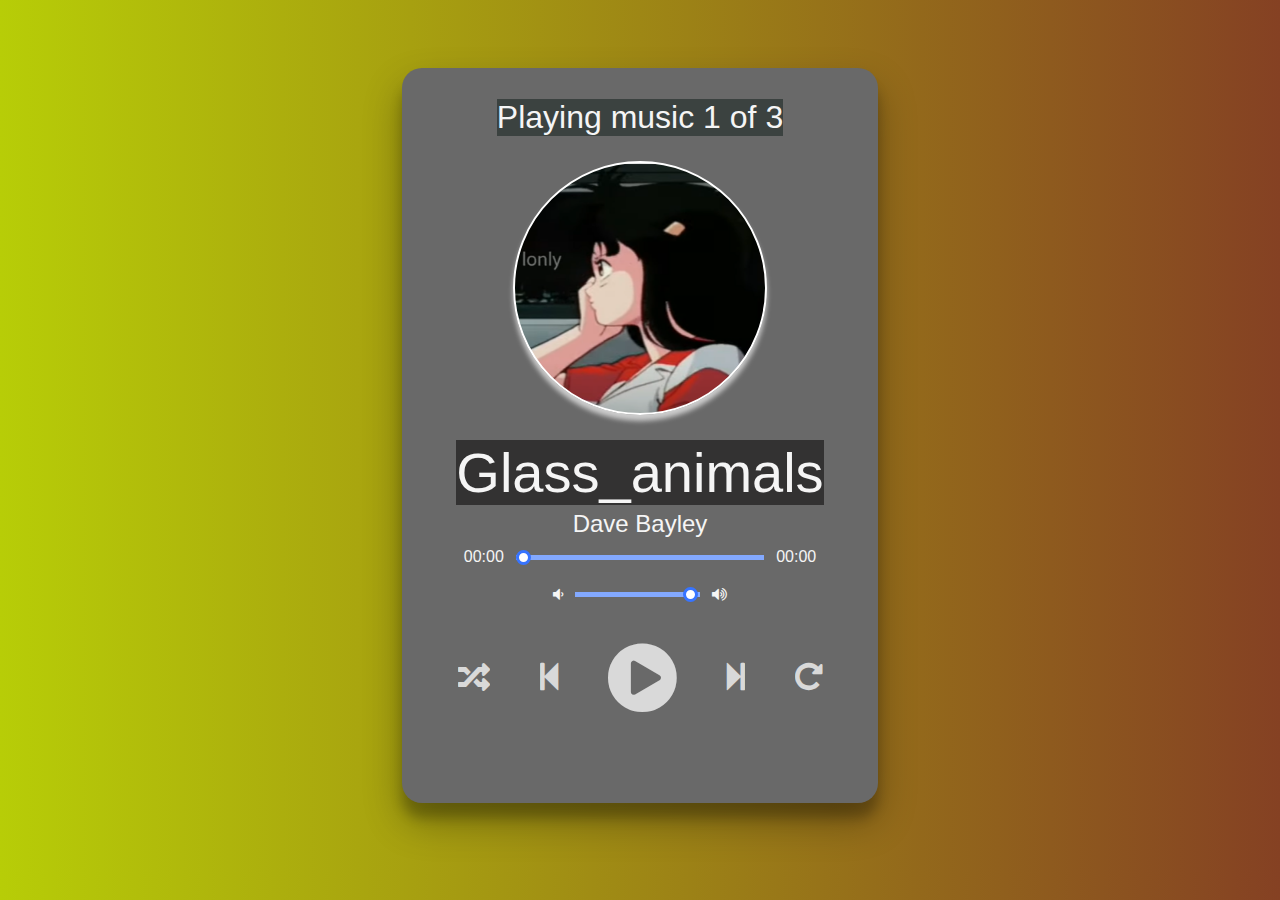
<file: Audio_player project/index.html>
<!DOCTYPE html>
<html lang="en">
<head>
    <meta charset="UTF-8">
    <meta http-equiv="X-UA-Compatible" content="IE=edge">
    <meta name="viewport" content="width=device-width, initial-scale=1.0"> 
    <title>Audio Player</title>
    <link rel="stylesheet" href="style.css">
    <script src="script.js" defer></script>
    <link rel="shortcut icon" href="images/favicon.ico" type="image/-icon"> 
    <link rel="stylesheet" href="https://cdnjs.cloudflare.com/ajax/libs/font-awesome/5.13.0/css/all.min.css">
    <link rel="stylesheet" href="https://cdnjs.cloudflare.com/ajax/libs/font-awesome/4.7.0/css/font-awesome.min.css">
</head>

<body>
   <div class="player">
       <div class="wrapper">
           <div class="details">
               <div class="now-playing">PLAYING x OF y</div>
               <div class="track-art"></div>
               <div class="track-name">Track Name</div>
               <div class="track-artist">Track Artist</div>
           </div>

           <div class="slider_container">
               <div class="current-time">00:00</div>
                <input type="range" min="1" max="100" value="0" class="seek_slider" onchange="seekTo()">
                <div class="total-duration">00:00</div>
           </div>

           <div class="slider_container">
               <i class="fa fa-volume-down"></i>
                <input type="range" min="1" max="100" value="99" class="volume_slider" onchange="setVolume()">
                <i class="fa fa-volume-up"></i>
           </div>

           <div class="buttons">
               <div class="random-track" onclick="randomTrack()">
                   <i class="fas fa-random fa-2x" title="random"></i>
               </div>
               <div class="prev-track" onclick="prevTrack()">
                    <i class="fa fa-step-backward fa-2x"></i>
                </div>
                <div class="playpause-track" onclick="playpauseTrack()">
                    <i class="fa fa-play-circle fa-5x"></i>
                </div>
                <div class="next-track" onclick="nextTrack()">
                    <i class="fa fa-step-forward fa-2x"></i>
                </div>
                <div class="repeat-track" onclick="repeatTrack()">
                    <i class="fa fa-repeat fa-2x" title="repeat"></i>
                </div>
           </div>

            <div id="wave">
                <span class="stroke"></span>
                <span class="stroke"></span>
                <span class="stroke"></span>
                <span class="stroke"></span>
                <span class="stroke"></span>
                <span class="stroke"></span>
                <span class="stroke"></span>
            </div>  
       </div>
   </div>
</body>
</html>
</file>
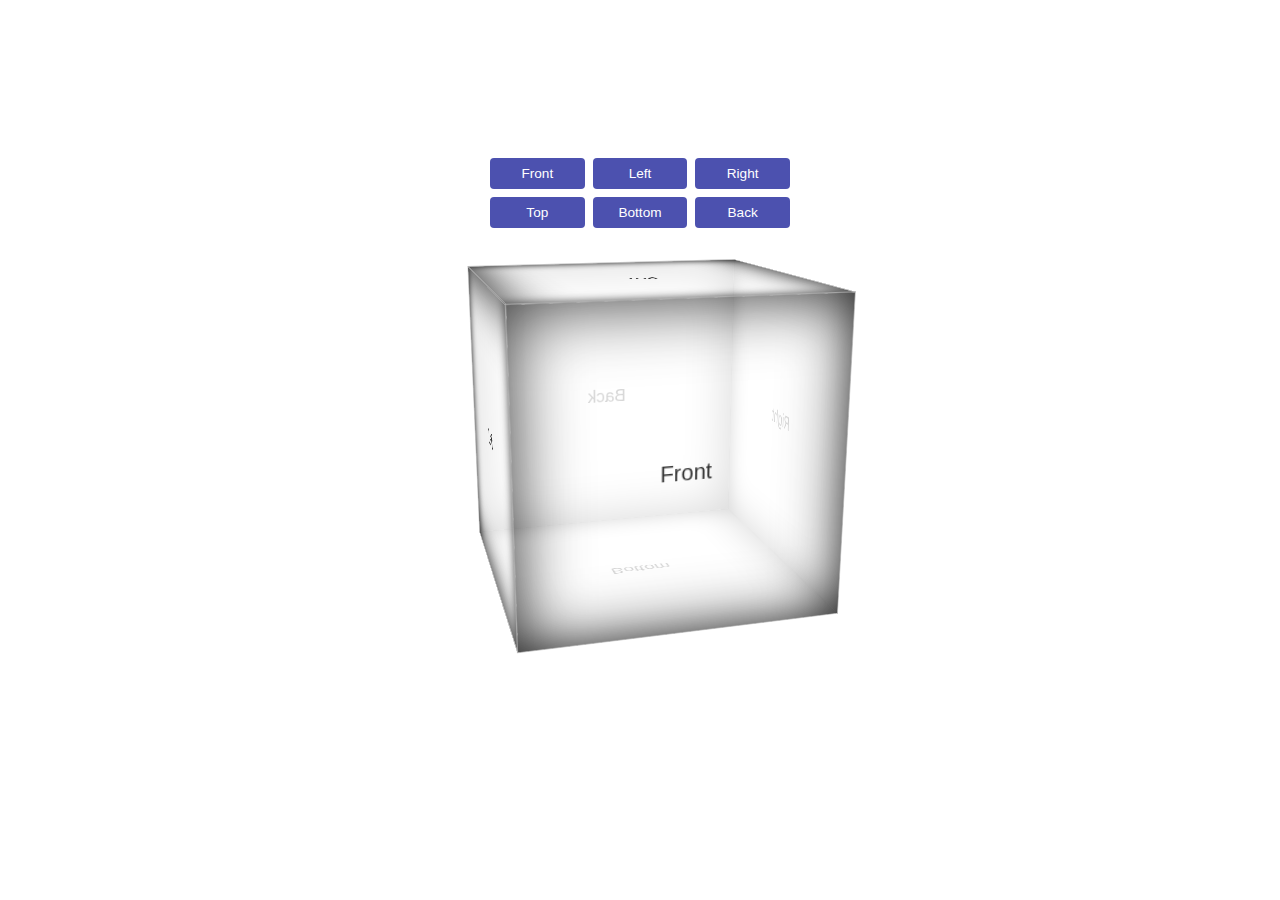
<file: cube_css project/index.html>
<!DOCTYPE html>
<html lang="en">
  <head>
    <meta charset="UTF-8" />
    <meta http-equiv="X-UA-Compatible" content="IE=edge" />
    <meta name="viewport" content="width=device-width, initial-scale=1.0" />
    <title>3D Cube</title>
    <link rel="stylesheet" href="style.css" />
  </head>
  <body>
    <div class="grid">
      <label for="front" class="btn">Front</label>
      <label for="left" class="btn"> Left </label>
      <label for="right" class="btn"> Right </label>
      <label for="top" class="btn">Top </label>
      <label for="bottom" class="btn">Bottom </label>
      <label for="back" class="btn">Back </label>
    </div>
    <input type="radio" name="face" id="front" />
    <input type="radio" id="left" name="face" />
    <input type="radio" id="right" name="face" />
    <input type="radio" id="top" name="face" />
    <input type="radio" id="bottom" name="face" />
    <input type="radio" id="back" name="face" />

    <div class="container">
      <div class="cube">
        <div class="face front">Front</div>
        <div class="face back">Back</div>
        <div class="face top">Top</div>
        <div class="face right">Right</div>
        <div class="face left">Left</div>
        <div class="face bottom">Bottom</div>
      </div>
    </div>
  </body>
</html>
</file>
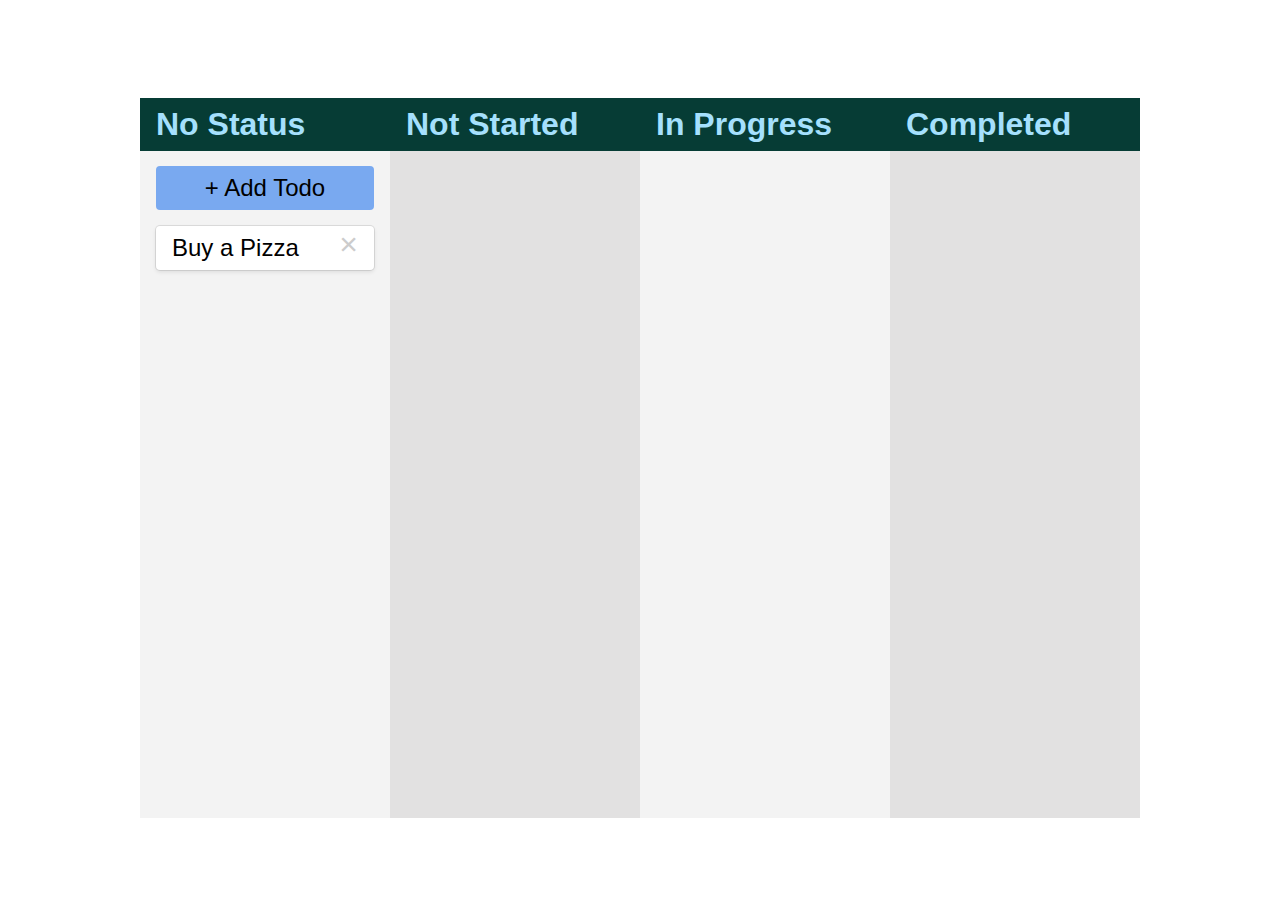
<file: To-Do list project/index.html>
<!DOCTYPE html>
<html lang="en">
  <head>
    <meta charset="UTF-8" />
    <meta name="viewport" content="width=device-width, initial-scale=1.0" />
    <link rel="stylesheet" href="style.css" />
    <title>Todo App</title>
  </head>
  <body>
    <div class="modal" id="todo_form">
      <div class="header">
        <div class="title">Add Todo</div>
        <button class="btn close-modal">&times;</button>
      </div>
      <div class="body">
        <input type="text" id="todo_input" />
        <input type="submit" value="Add Todo" id="todo_submit" />
      </div>
    </div>


    <div class="todo-container">
      <div class="status" id="no_status">
        <h1>No Status</h1>
        <button id="add_btn" data-target-modal="#todo_form">+ Add Todo</button>
        <div class="todo" draggable="true">
          Buy a Pizza
          <span class="close">&times;</span>
        </div>
      </div>
      <div class="status">
        <h1>Not Started</h1>
      </div>
      <div class="status">
        <h1>In Progress</h1>
      </div>
      <div class="status">
        <h1>Completed</h1>
      </div>
    </div>

    <div id="overlay"></div>

    <script src="script.js"></script>
  </body>
</html>
</file>
<file: Audio_player project/style.css>
body{
  font-family: Arial, Helvetica, sans-serif;
  color: whitesmoke;
}

.player{
  height: 95vh;
  display: flex;
  align-items: center;
  flex-direction: column;
  justify-content: center;
}

.wrapper{
  background-color: dimgrey;
  border: 1px solid transparent;
  padding: 30px;
  border-radius: 20px;
  box-shadow: rgba(0, 0, 0, 0.3) 0px 19px 38px, rgba(0, 0, 0, 0.22) 0px 15px 12px;
}

.details{
  display: flex;
  align-items: center;
  flex-direction: column;
  justify-content: center;
}
.track-art{
  margin: 25px;
  height: 250px;
  width: 250px;
  border: 2px solid #fff;
  background-size: cover;
  background-position: center;
  border-radius: 50%;
  -moz-box-shadow: 0px 6px 5px #ccc;
  -webkit-box-shadow:0px 6px 5px #ccc;
  box-shadow: 0px 6px 5px #ccc;
  -moz-border-radius:190px;
  -webkit-border-radius:190px;
  border-radius: 190px;
}

.now-playing{
  background-color: rgb(59, 66, 64);
  font-size: 2rem;
}

.track-name{
  background-color: rgb(51, 50, 50);
  font-size: 3.5rem;
}

.track-artist{
  margin-top: 5px;
  font-size: 1.5rem;
}

.buttons{
  display: flex;
  flex-direction: row;
  align-items: center;
  margin-bottom: 30px;
}

.active{
  color: black;
  background-color: blue;
}

.repeat-track,
.random-track,
.playpause-track,
.prev-track,
.next-track{
  padding: 25px;
  opacity: 0.8;
  transition: opacity .2s;
}
.repeat-track:hover,
.random-track:hover,
.playpause-track:hover,
.prev-track:hover,
.next-track:hover{
  opacity: 1.0;
}
.slider_container{
  display: flex;
  justify-content: center;
  align-items: center;
}
.seek_slider,
.volume_slider{
  -webkit-appearance: none;
  -moz-appearance: none;
  appearance: none;
  height: 5px;
  background: #83a9ff;
  -webkit-transition: .2s;
  transition: opacity .2s;
}
.seek_slider::-webkit-slider-thumb,
.volume_slider::-webkit-slider-thumb{
  -webkit-appearance: none;
  -moz-appearance: none;
  appearance: none;
  width: 15px;
  height: 15px;
  background: white;
  border: 3px solid #3774ff;
  cursor: pointer;
  border-radius: 100%;
}
.seek_slider:hover,
.volume_slider:hover{
  opacity: 1.0;
}
.seek_slider{
  width: 60%;
}
.volume_slider{
  width: 30%;
}
.current-time,
.total-duration{
  padding: 10px;
}
i.fa-volume-down,
i.fa-volume-up{
  padding: 10px;
}
i,
i.fa-play-circle,
i.fa-pause-circle,
i.fa-step-forward,
i.fa-step-backward{
  cursor: pointer;
}
.randomActive{
  color: black;
}
.rotate{
  animation: rotation 8s infinite linear;
}
@keyframes rotation{
  from{
      transform: rotate(0deg);
  }
  to{
      transform: rotate(359deg);
  }
}
.loader{
  height: 70px;
  display: flex;
  justify-content: center;
  align-items: center;
}
.loader .stroke{
  background: #f1f1f1;
  height: 150%;
  width: 10px;
  border-radius: 50px;
  margin: 0px 5px;
  animation: animate 1.4s linear infinite;
}
@keyframes animate{
  50%{
      height: 20%;
      background: #4286f4;
  }
  100%{
      height: 100%;
  }
}
.stroke:nth-child(1){
  animation-delay: 0s;
}
.stroke:nth-child(2){
  animation-delay: 0.3s;
}
.stroke:nth-child(3){
  animation-delay: 0.6s;
}
.stroke:nth-child(4){
  animation-delay: 0.9s;
}
.stroke:nth-child(5){
  animation-delay: 0.6s;
}
.stroke:nth-child(6){
  animation-delay: 0.3s;
}
.stroke:nth-child(7){
  animation-delay: 0s;
}
</file>
<file: cube_css project/style.css>
:root {
  --size: 300px;
}

body {
  font-family: "Lucida Sans", "Lucida Sans Regular", "Lucida Grande",
    "Lucida Sans Unicode", Geneva, Verdana, sans-serif;
  display: grid;
  place-content: center;
  min-height: 80vh;
}

.container {
  margin-top: 50px;
  perspective: 1000px;
  width: var(--size);
  height: var(--size);
}

.cube {
  position: relative;
  width: 100%;
  height: 100%;
  transform-style: preserve-3d;
  transform: rotateX(-15deg) rotateY(15deg);
  transition: all 0.85s cubic-bezier(1, -0.75, 0.5, 1.2);
    
}

.face {
  position: absolute;
  border: 1px solid rgba(142, 142, 142, 0.683);
  box-shadow: inset 0 0 60px rgb(0, 0, 0);
  width: var(--size);
  height: var(--size);
  line-height: var(--size);
  text-align: center;
  font-size: 1.25rem;
  background-color: #fff;
  opacity: 0.8;
}

.front {
  transform: translateZ(150px);
}

.back {
  transform: rotateY(180deg) translateZ(150px);
}

.top {
  transform: rotateX(90deg) translateZ(150px);
}

.right {
  transform: rotateY(90deg) translateZ(150px);
}

.left {
  transform: rotateY(-90deg) translateZ(150px);
}

.bottom {
  transform: rotateX(-90deg) translateZ(150px);
}

#bottom:checked ~ .container .cube {
  transform: rotateX(90deg);
}

#top:checked ~ .container .cube {
  transform: rotateX(-90deg);
}

#left:checked ~ .container .cube {
  transform: rotateY(90deg);
}

#right:checked ~ .container .cube {
  transform: rotateY(-90deg);
}

#back:checked ~ .container .cube {
  transform: rotateY(180deg);
}

/* Buttons */
input[type="radio"] {
  display: none;
}

.grid {
  display: grid;
  grid-template-columns: repeat(3, 1fr);
  gap: 0.5rem;
}
.btn {
  padding: 0.5rem 1rem;
  font-size: 0.85rem;
  border-radius: 0.25rem;
  background-color: #4c51af;
  color: #fff;
  text-align: center;
  cursor: pointer;
}

.btn:hover {
  box-shadow: 0 0 0 1px #fff, 0 0 0 2px #4caf50;
}
</file>
<file: To-Do list project/style.css>
* {
  box-sizing: border-box;
}

body {
  font-family: "Segoe UI", Tahoma, Geneva, Verdana, sans-serif;
  min-height: 100vh;
  display: flex;
  justify-content: center;
  align-items: center;
}

.todo-container {
  width: 1000px;
  height: 80vh;
  display: flex;
}

.status {
  width: 25%;
  background-color: #f3f3f3;
  position: relative;
  padding: 60px 1rem 0.5rem;
}

.status:nth-child(even) {
  background-color: #bbb8b86b;
}

.status h1 {
  position: absolute;
  top: 0;
  left: 0;
  background-color: #063c35;
  color: #a5e0fd;
  margin: 0;
  width: 100%;
  padding: 0.5rem 1rem;
}

#add_btn {
  padding: 0.5rem 1rem;
  background-color: rgb(121, 169, 240);
  outline: none;
  border: none;
  width: 100%;
  font-size: 1.5rem;
  margin: 0.5rem 0;
  border-radius: 4px;
  cursor: pointer;
}

#add_btn:hover {
  background-color: rgb(87, 29, 247);
}

.todo {
  display: flex;
  justify-content: space-between;
  align-items: center;
  position: relative;
  background-color: #fff;
  box-shadow: rgba(15, 15, 15, 0.1) 0px 0px 0px 1px,
    rgba(15, 15, 15, 0.1) 0px 2px 4px;
  border-radius: 4px;
  padding: 0.5rem 1rem;
  font-size: 1.5rem;
  margin: 0.5rem 0;
}

.todo .close {
  position: absolute;
  right: 1rem;
  top: 0rem;
  font-size: 2rem;
  color: #ccc;
  cursor: pointer;
}

.todo .close:hover {
  color: #3c3c40;
}


.close-modal {
  background: none;
  border: none;
  font-size: 1.5rem;
}

.modal {
  width: 450px;
  position: fixed;
  top: -50%;
  left: 50%;
  transform: translate(-50%, -50%);
  transition: top 0.3s ease-in-out;
  border: 1px solid #ccc;
  border-radius: 10px;
  z-index: 2;
  background-color: #fff;
}

.modal.active {
  top: 15%;
}

.modal .header {
  display: flex;
  justify-content: space-between;
  align-items: center;
  border-bottom: 1px solid #ccc;
  padding: 0.5rem;
  background-color: rgba(0, 0, 0, 0.05);
}

.modal .body {
  padding: 0.75rem;
}

#overlay {
  display: none;
  position: fixed;
  top: 0;
  left: 0;
  width: 100%;
  height: 100%;
  background-color: rgba(0, 0, 0, 0.3);
}

#overlay.active {
  display: block;
}

#todo_input,
#todo_submit {
  padding: 0.5rem 1rem;
  width: 100%;
  margin: 0.25rem;
}

#todo_submit {
  background-color: #4caf50;
  color: #f3f3f3;
  font-size: 1.25rem;
  border: none;
}
</file>
